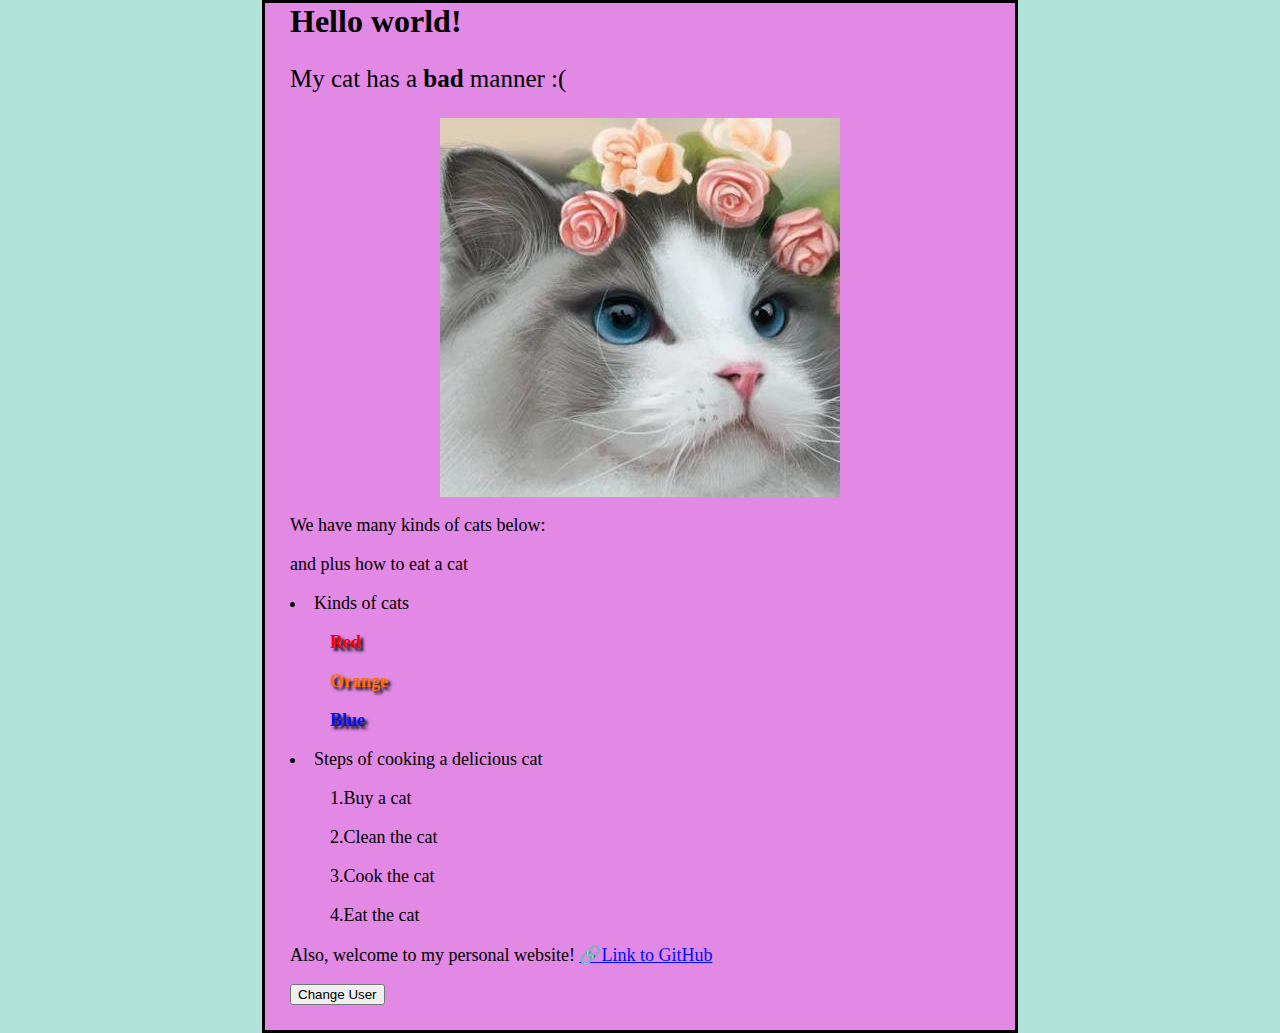
<file: index.html>
<html>
<link href="style/style.css" rel="stylesheet">

<head>
    <title>This is a test!</title>
</head>

<body>
<p><h1>Cats Family</h1></p>
<p class="Note">My cat has a <strong>bad</strong> manner :(</p>

<img src="images/cat.jpg" alt="IMAGE" id="catImage"></img>

<p>We have many kinds of cats below:</p>
<p>and plus how to eat a cat</p>
<li>Kinds of cats
    <strong>
        <ul id="red">Red</ul>
        <ul id="orange">Orange</ul>
        <ul id="blue">Blue</ul>
    </strong>
</li>
<li>Steps of cooking a delicious cat
    <ol>1.Buy a cat</ol>
    <ol>2.Clean the cat</ol>
    <ol>3.Cook the cat</ol>
    <ol>4.Eat the cat</ol>
</li>

<p>Also, welcome to my personal website! 
    <a href="https://github.com/ZYWWYZ123/zywwyz.github.io">🔗Link to GitHub</a>
</p>
<button>Change User</button>
</body>

<script src="script/mainScript.js" defer></script>
</html>
</file>
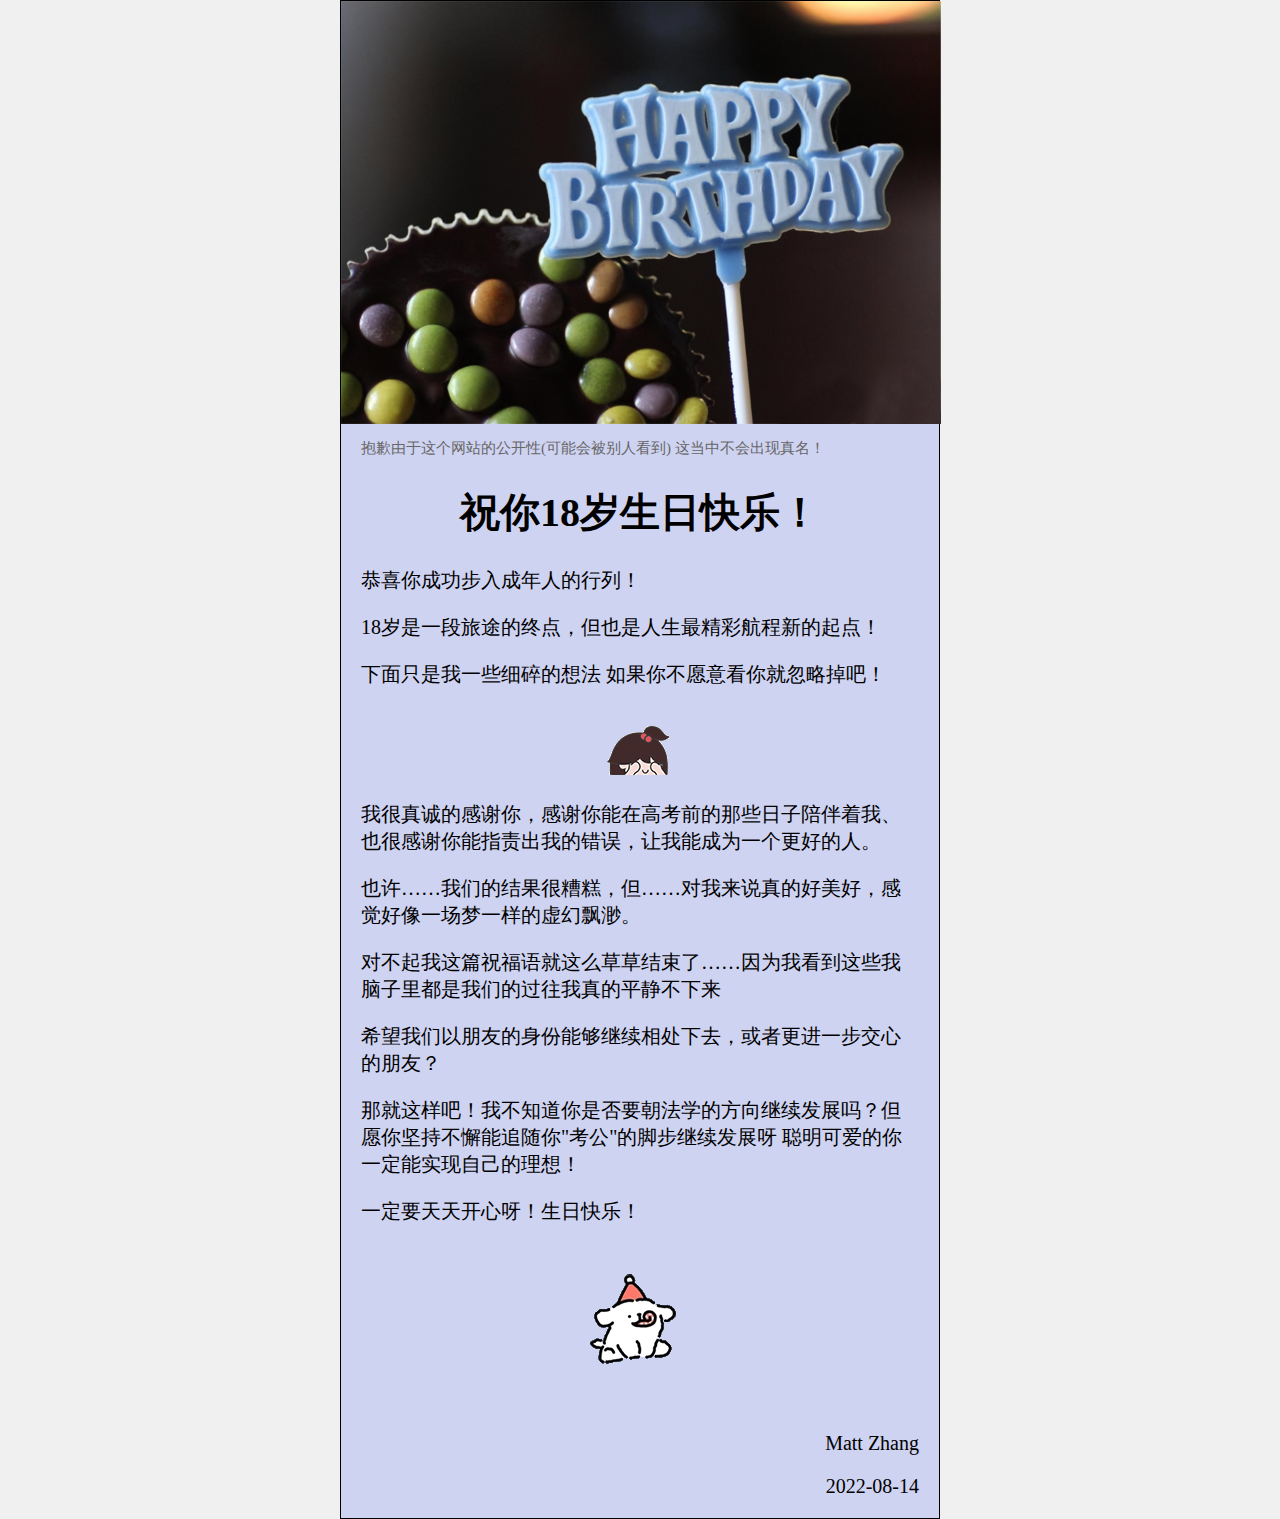
<file: pages/about/demo_index.html>
<html>
<link href="demo_styles/st.css" rel="stylesheet">
<head>
    <meta charset="utf-8">
    <title>祝你生日快乐！</title>
</head>

<body>
<img src="demo_images/cake2.png" id="birthdayCake600Px"></img>
<p id="whisple">抱歉由于这个网站的公开性(可能会被别人看到) 这当中不会出现真名！</p>
<p><h1>祝你18岁生日快乐！</h1></p>
<p>恭喜你成功步入成年人的行列！</p>
<p>18岁是一段旅途的终点，但也是人生最精彩航程新的起点！</p>
<p>下面只是我一些细碎的想法 如果你不愿意看你就忽略掉吧！</p>
<br>
<img src="demo_images/xiao-ice.gif" id="xiaoIceGif"></img>
<p>我很真诚的感谢你，感谢你能在高考前的那些日子陪伴着我、也很感谢你能指责出我的错误，让我能成为一个更好的人。</p>
<p>也许……我们的结果很糟糕，但……对我来说真的好美好，感觉好像一场梦一样的虚幻飘渺。</p>
<p>对不起我这篇祝福语就这么草草结束了……因为我看到这些我脑子里都是我们的过往我真的平静不下来</p>
<p>希望我们以朋友的身份能够继续相处下去，或者更进一步交心的朋友？</p>
<p>那就这样吧！我不知道你是否要朝法学的方向继续发展吗？但愿你坚持不懈能追随你"考公"的脚步继续发展呀 聪明可爱的你一定能实现自己的理想！</p>
<p>一定要天天开心呀！生日快乐！</p>
<img src="demo_images/malteseDog.gif" id="animatedDog"></img>
<br>
<p id="timeAndName">Matt Zhang</p>
<p id="timeAndName">2022-08-14</p>
</body>
</html>
</file>
<file: style/style.css>
p , li , ol {
    font-size: 18px;
    /*color:#4ce13e*/
}

#red {
    color: #ff0000;
    text-shadow: 3px 3px 3px #000000;
}

#orange {
    color: #ff6f00;
    text-shadow: 3px 3px 3px #000000;
}

#blue {
    color: #000dff;
    text-shadow: 3px 3px 3px #000000;
}

a {
    color: #000dff;
}

a:hover {
    color: #15ff00;
}

.Note {
    font-size: 25px;
}

html {
    background-color: #b0e3d9;
}

img {
    display: block;
    margin: auto;
}

body {
    margin: auto;
    width: 700px;
    background-color: #e189e5;
    padding: 0px 25px 25px 25px;
    border:3px  solid #000000 ;
}
</file>
<file: pages/about/demo_styles/st.css>
html {
    width: 600px;
    margin: auto;
    background-color: #F0F0F0;
}

body {
    margin: auto;
    background-color: #cfd3f2;
    padding: 0px 20px 20px 20px;
    border:1px  solid #000000 ;
}

h1 {
    font-size: 40px;
    text-align: center;
}

p {
    font-size: 20px;
}

#whisple {
    font-size: 15px;
    color: #676767
}

#timeAndName {
    text-align: right;
}

#xiaoIceGif {
    display: block;
    margin: auto;
}

#animatedDog {
    display: block;
    margin: auto;
}

#birthdayCake600Px {
    display: block;
    margin-left: -20px;
}
</file>
